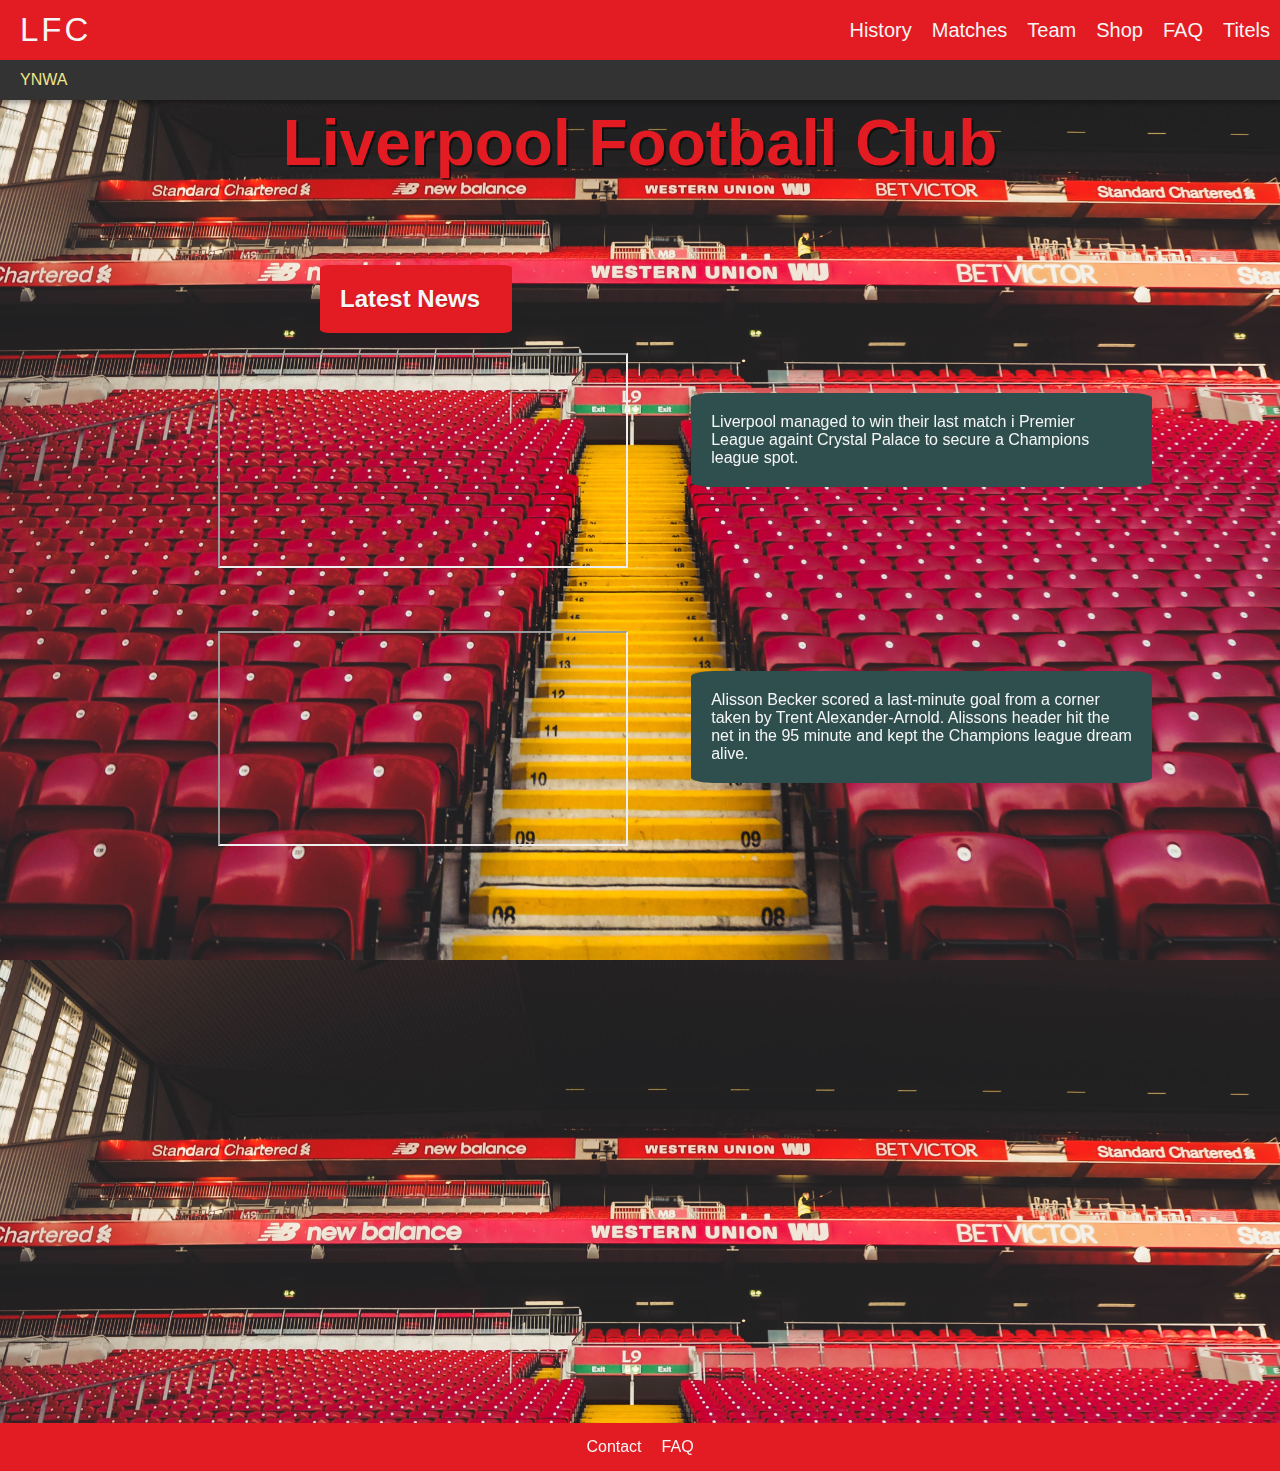
<file: index.html>
<!DOCTYPE html>
<html lang="en">
<head>
    <meta charset="UTF-8">
    <meta http-equiv="X-UA-Compatible" content="IE=edge">
    <meta name="viewport" content="width=device-width, initial-scale=1.0">
    <title>LFC</title>
    

    <link rel="stylesheet" href="style/style.css">
    <link rel="stylesheet" href="style/reset.css">

    <link rel="preconnect" href="https://fonts.gstatic.com">
    <link href="https://fonts.googleapis.com/css2?family=Open+Sans:ital,wght@0,300;0,400;0,600;1,400&display=swap" rel="stylesheet">

</head>



<body>
<nav class="navbar">
    <div class="LFC"><a href="https://liverpool-rho.vercel.app/">LFC</a></div>
    
    

    
    <ul class="menu">
        <li><a href="sida2/history.html">History</a></li>
        <li><a href="https://www.liverpoolfc.com/match/2020-21/first-team/fixtures-and-results">Matches</a></li>
        <li><a href="https://www.liverpoolfc.com/team/first-team">Team</a></li>
        <li><a href="https://store.liverpoolfc.com/">Shop</a></li>
        <li><a href="https://faq.liverpoolfc.com/portal/en/home">FAQ</a></li>
        <li><a href="https://www.thisisanfield.com/clubinfo/honours/">Titels</a></li>
    </ul>
</nav>

<nav class="banner">
    <div class="ynwa">YNWA</div>
</nav>


<h1>
    Liverpool Football Club
</h1>

<h2>
    Latest News


</h2>

<iframe class="videoone" width="410" height="215" src="https://www.youtube.com/embed/v3lrSB-V5JM" title="YouTube video player" frameborder="1" allow="accelerometer; autoplay; clipboard-write; encrypted-media; gyroscope; picture-in-picture" allowfullscreen></iframe>
 
<p class="newstext">Liverpool managed to win their last match i Premier League againt Crystal Palace to secure a Champions league spot.</p>

<iframe class="videotwo" width="410" height="215" src="https://www.youtube.com/embed/rDa5A20jDGs" title="YouTube video player" frameborder="1" allow="accelerometer; autoplay; clipboard-write; encrypted-media; gyroscope; picture-in-picture" allowfullscreen></iframe>

<p class="ali">
    Alisson Becker scored a last-minute goal from a corner taken by Trent Alexander-Arnold. Alissons header hit the net in the 95 minute and kept the Champions league dream alive.

</p>





<nav class="navdown">
    <div class="nere">
        <li><a href="/sida3/contact.html">Contact</a></li>
        <li>FAQ</li>
    </div>
    
        
    


</nav>






    
</body>
</html>
</file>
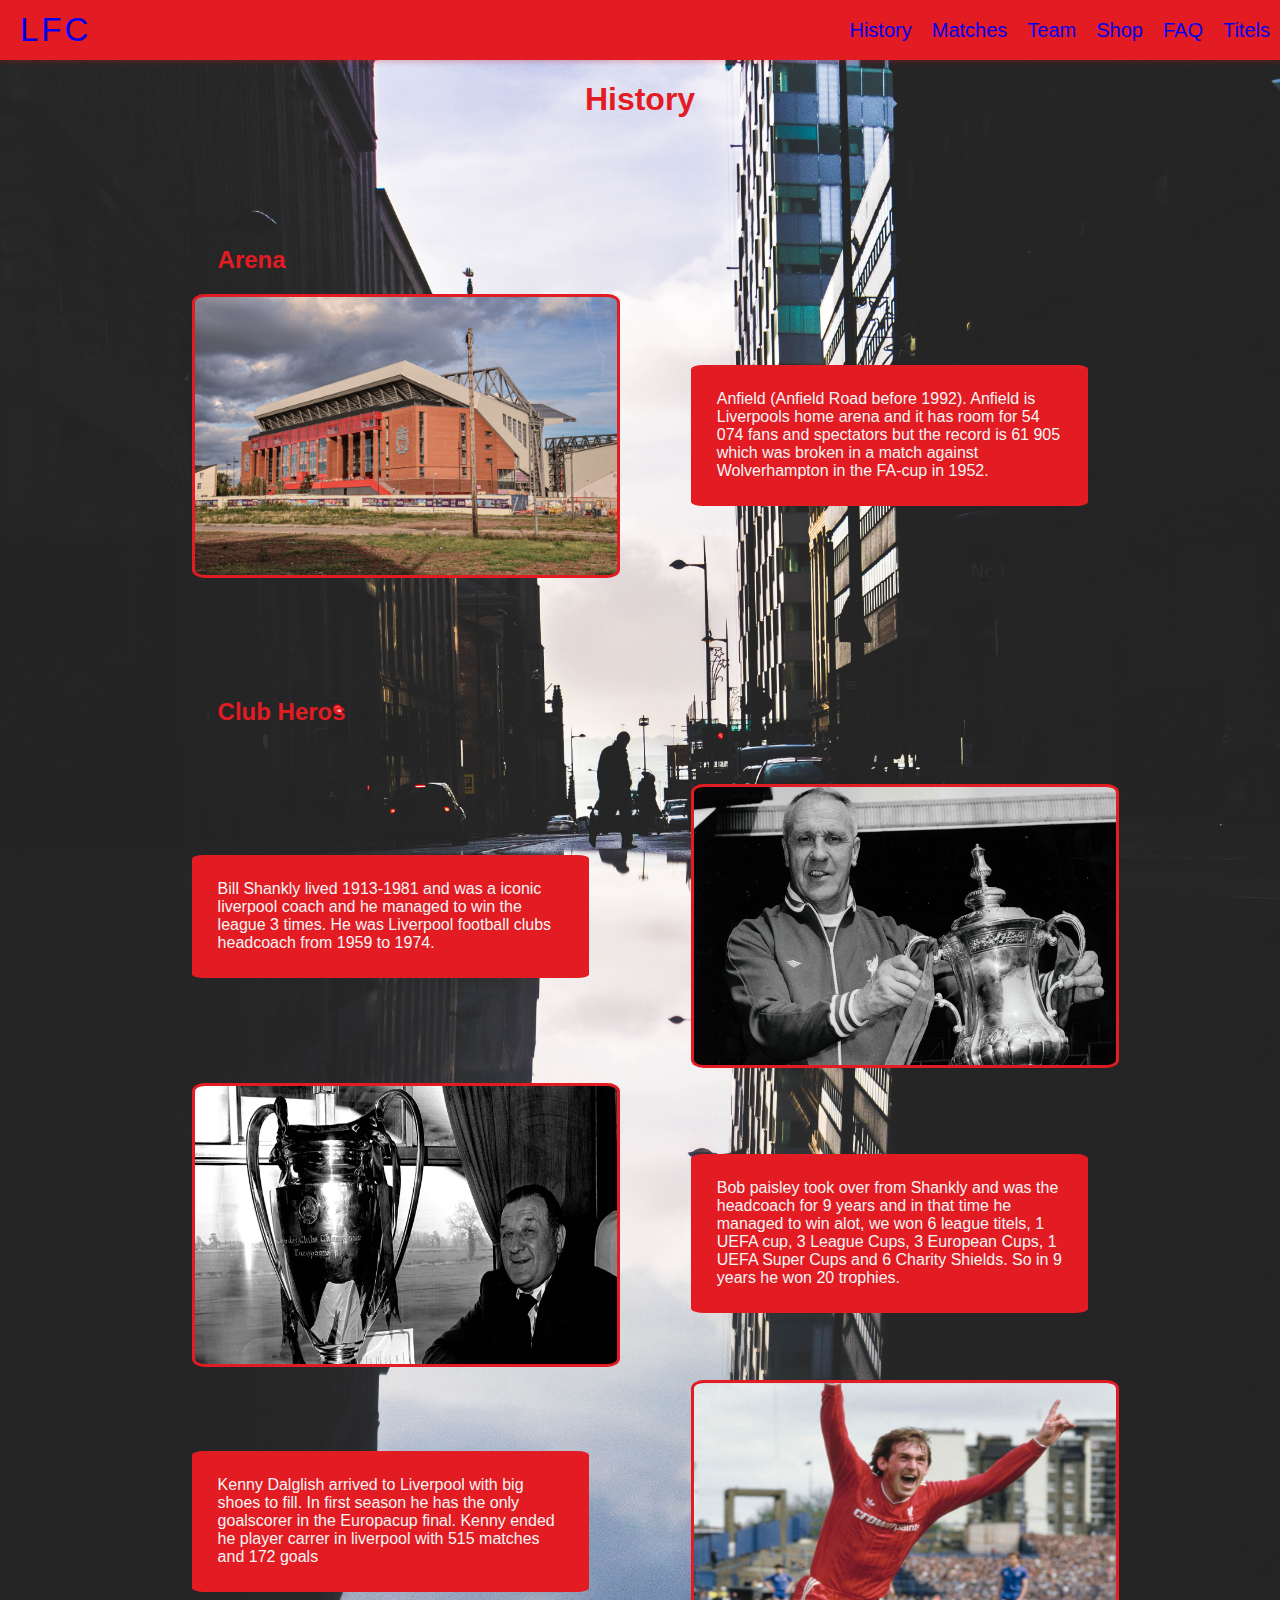
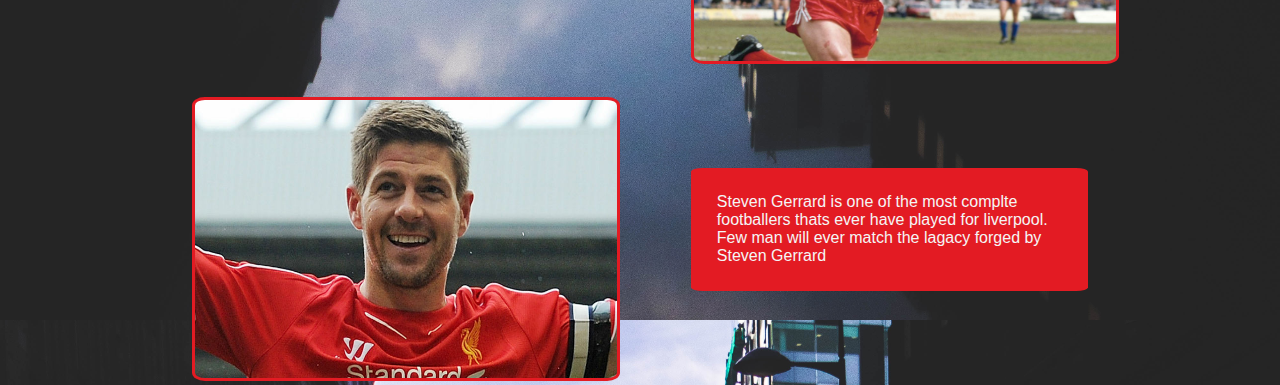
<file: sida2/history.html>
<!DOCTYPE html>
<html lang="en">
<head>
    <meta charset="UTF-8">
    <meta http-equiv="X-UA-Compatible" content="IE=edge">
    <meta name="viewport" content="width=device-width, initial-scale=1.0">
    <title>history</title>


<link rel="stylesheet" href="style.css">
<link rel="stylesheet" href="reset.css">

</head>


<body>
    <nav class="navbar">
        <div class="LFC"><a href="https://liverpool-rho.vercel.app/">LFC</a></div>
        
        
    
        
        <ul class="menu">
            <li><a href="sida2/history.html">History</a></li>
            <li><a href="https://www.liverpoolfc.com/match/2020-21/first-team/fixtures-and-results">Matches</a></li>
            <li><a href="https://www.liverpoolfc.com/team/first-team">Team</a></li>
            <li><a href="https://store.liverpoolfc.com/">Shop</a></li>
            <li><a href="https://faq.liverpoolfc.com/portal/en/home">FAQ</a></li>
            <li><a href="https://www.thisisanfield.com/clubinfo/honours/">Titels</a></li>
        </ul>
    </nav>

    <h1>
History

    </h1>
    <h2 class="arena">Arena</h2>

    <img class="anfield" src="david-bayliss-bVc6IfdTF1k-unsplash.jpg" alt="anfield" width="428" height="284">

    <p class="anfieldtxt">
        Anfield (Anfield Road before 1992). Anfield is Liverpools home arena and it has room for 54 074 fans and spectators but the record is 61 905 which was broken in a match against Wolverhampton in the FA-cup in 1952.
    </p>

    <h2 class="heros">Club Heros</h2>
    
    <img class="bill" src="thumb_97586_default_news_size_5.jpeg" alt="bill shankly" width="428" height="284">

    <p class="billtxt">
Bill Shankly lived 1913-1981 and was a iconic liverpool coach and he managed to win the league 3 times. He was Liverpool football clubs headcoach from 1959 to 1974.

    </p>

    <img class="bob" src="manager_bob_paisley_escorts_the_trophy_back_to_liverpool_from_london.webp" alt="Bob paisley" width="428" height="284">

    <p class="bobtxt">
Bob paisley took over from Shankly and was the headcoach for 9 years and in that time he managed to win alot, we won 6 league titels, 1 UEFA cup, 3 League Cups, 3 European Cups, 1 UEFA Super Cups and 6 Charity Shields. So in 9 years he won 20 trophies.
</p>

<img class="kenny" src="newFile-2.jpg" alt="King kenny Dalglish" width="428" height="284">
 
<p class="kennytxt">
    Kenny Dalglish arrived to Liverpool with big shoes to fill. In first season he has the only goalscorer in the Europacup final. Kenny ended he player carrer in liverpool with 515 matches and 172 goals</p>

    <img class="steve" src="thumb_97333_default_news_size_5.jpeg" alt="Steve" width="428" height="284">

    <p class="stevetxt"> Steven Gerrard is one of the most complte footballers thats ever have played for liverpool. Few man will ever match the lagacy forged by Steven Gerrard </p>



</body>





</html>
</file>
<file: style/style.css>
body{
font-family: sans-serif;
color: whitesmoke;


}

.navbar {
display: flex;
justify-content: space-between;
align-items: center;
height: 60px;
background-color: #e31b23;

box-shadow: 0 3px 4px rgba(227, 27, 35, 0.2);

}


.LFC {
margin-left: 20px;
font-size: 33px;
letter-spacing: 3px;
}




.menu {
display: flex;
list-style: none;


}

.menu li {
margin: 0px 10px;
margin-right: 10px;
font-size: 20px;


}

.banner {
    display: flex;
    justify-content: space-between;
    align-items: center;
   
    height: 40px;
    background-color: #333;
    box-shadow: 0px 3px 4px rgba(0, 0, 0, 0.3);



}

.ynwa { 
margin-left: 20px;
color: #F0E68C;


}

 h1{
color: dimgray;
font-size: 64px;
margin-bottom: 30px;


 }

 .undertext1 {
color: dimgray;
padding-left: 10px;
font-size: 36px;

 }


body {
background-image: url(jack-hunter-O4s639KfIQk-unsplash\ \(1\).jpg);
background-size: 100%;

}



h1 {
color: #e31b23;
text-shadow: 2px 2px rgba(0, 0,0, 0.5);
text-align: center;
margin-top: 6px;
   }

   a {
color: whitesmoke;

   }

   h2 {
color: whitesmoke;
text-shadow: 1px 1px rgba(0, 0, 0, 0.2) ;
margin-left: 25%;
margin-right: 60%;
margin-top: 85px;
padding: 20px;
background-color: #e31b23;
border-radius: 5%;



   }


   .navdown {
      margin-top: 50%;
      display: flex;
      background-color: #e31b23;
      padding: 15px;
      align-items: center;
      justify-content: space-evenly;
      box-shadow: rgba(227, 27, 35,0.3 );

   
   }


  .nere{
  display: flex;
  list-style: none;

  }

  .nere li {
margin-right: 10px;
margin-left: 10px;

  }

  .videoone {
     margin-left: 17%;
    
  }

  .videotwo {
margin-left: 17%;
margin-top: 10%;

  }


  .newstext {
margin-left: 54%;
margin-top: -14%;
margin-right: 10%;
padding: 20px;
background-color: darkslategray;
border-radius: 5%;
box-shadow: rgba(0, 0, 0, 0.2);

  }

  .ali { 
     margin-left: 54%;
     margin-right: 10%;
     margin-top: -14%;
     padding: 20px;
     background-color: darkslategray;
     border-radius: 5%;
  }
</file>
<file: sida2/style.css>
body{
    font-family: sans-serif;
    color: whitesmoke;
     }

     .navbar {
        display: flex;
        justify-content: space-between;
        align-items: center;
        height: 60px;
        background-color: #e31b23;
        
        box-shadow: 0 3px 4px rgba(227, 27, 35, 0.2);
        
        }

        .menu {
            display: flex;
            list-style: none;
 }
 
 .menu li {
    margin: 0px 10px;
    margin-right: 10px;
    font-size: 20px;
    
 }

 .LFC {
    margin-left: 20px;
    font-size: 33px;
    letter-spacing: 3px;
    }

    li {

        color:whitesmoke;


    }
    
    a:visited {
color: whitesmoke;

    }
body {

    background-image: url(deividas-toleikis-ZHs61JtIbRQ-unsplash.jpg);
    background-size: cover;

}

h1{
font-family: sans-serif;
text-align: center;
color: #e31b23;
text-shadow: rgba(0, 0, 0, 0.2)

}

.arena {
color:#e31b23;
margin-left: 17%;
margin-top: 10%;



}
 
.anfield{

    margin-left: 15%;
    padding: 3px;
    background-color: #e31b23;
    border-radius: 3%;
}

.anfieldtxt{
 margin-left: 54%;
 margin-right: 15%;
 margin-top: -17%;
 padding: 2%;
 background-color: #e31b23;
 border-radius: 3%;

 

}

.heros {
    margin-top: 15%;
    margin-left: 17%;
    color: #e31b23;
}

.bill {
margin-left: 54%;
margin-top: 3%;
margin-right: 12%;
padding: 3px;
background-color: #e31b23;
border-radius: 3%;



}

.billtxt {
    margin-left: 15%;
    margin-right: 54%;
    margin-top: -17%;
    padding: 2%;
    background-color: #e31b23;
    border-radius: 3%;
}

.bob {
     margin-left: 15%;
    padding: 3px;
    background-color: #e31b23;
    border-radius: 3%;
    margin-top: 7%;
}

.bobtxt {
    margin-left: 54%;
    margin-right: 15%;
    margin-top: -17%;
    padding: 2%;
    background-color: #e31b23;
    border-radius: 3%;

}

.kenny {
    margin-left: 54%;
    margin-top: 4%;
    margin-right: 12%;
    padding: 3px;
    background-color: #e31b23;
    border-radius: 3%;

}

.kennytxt{  
    margin-left: 15%;
    margin-right: 54%;
    margin-top: -17%;
    padding: 2%;
    background-color: #e31b23;
    border-radius: 3%;




}

.steve { margin-left: 15%;
    padding: 3px;
    background-color: #e31b23;
    border-radius: 3%;
    margin-top: 7%;
}


.stevetxt {
    margin-left: 54%;
    margin-right: 15%;
    margin-top: -17%;
    padding: 2%;
    background-color: #e31b23;
    border-radius: 3%;
}
</file>
